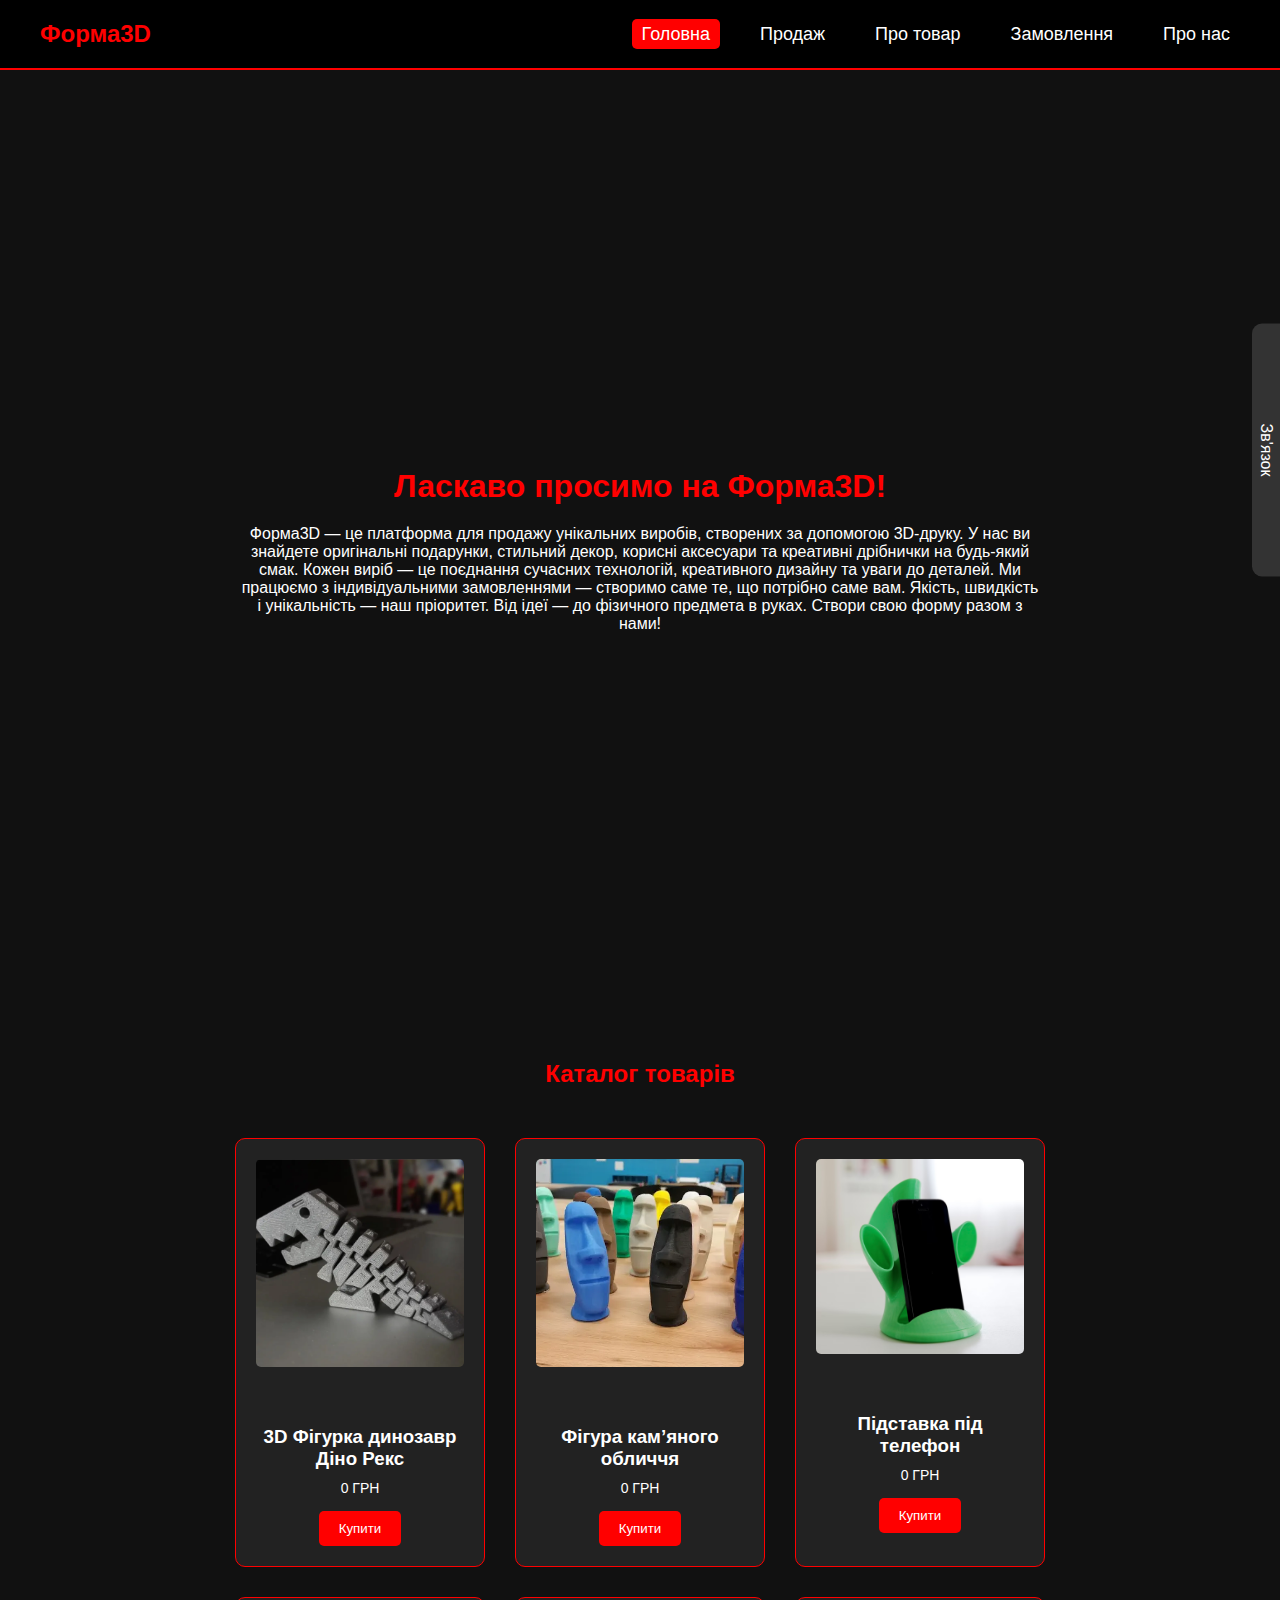
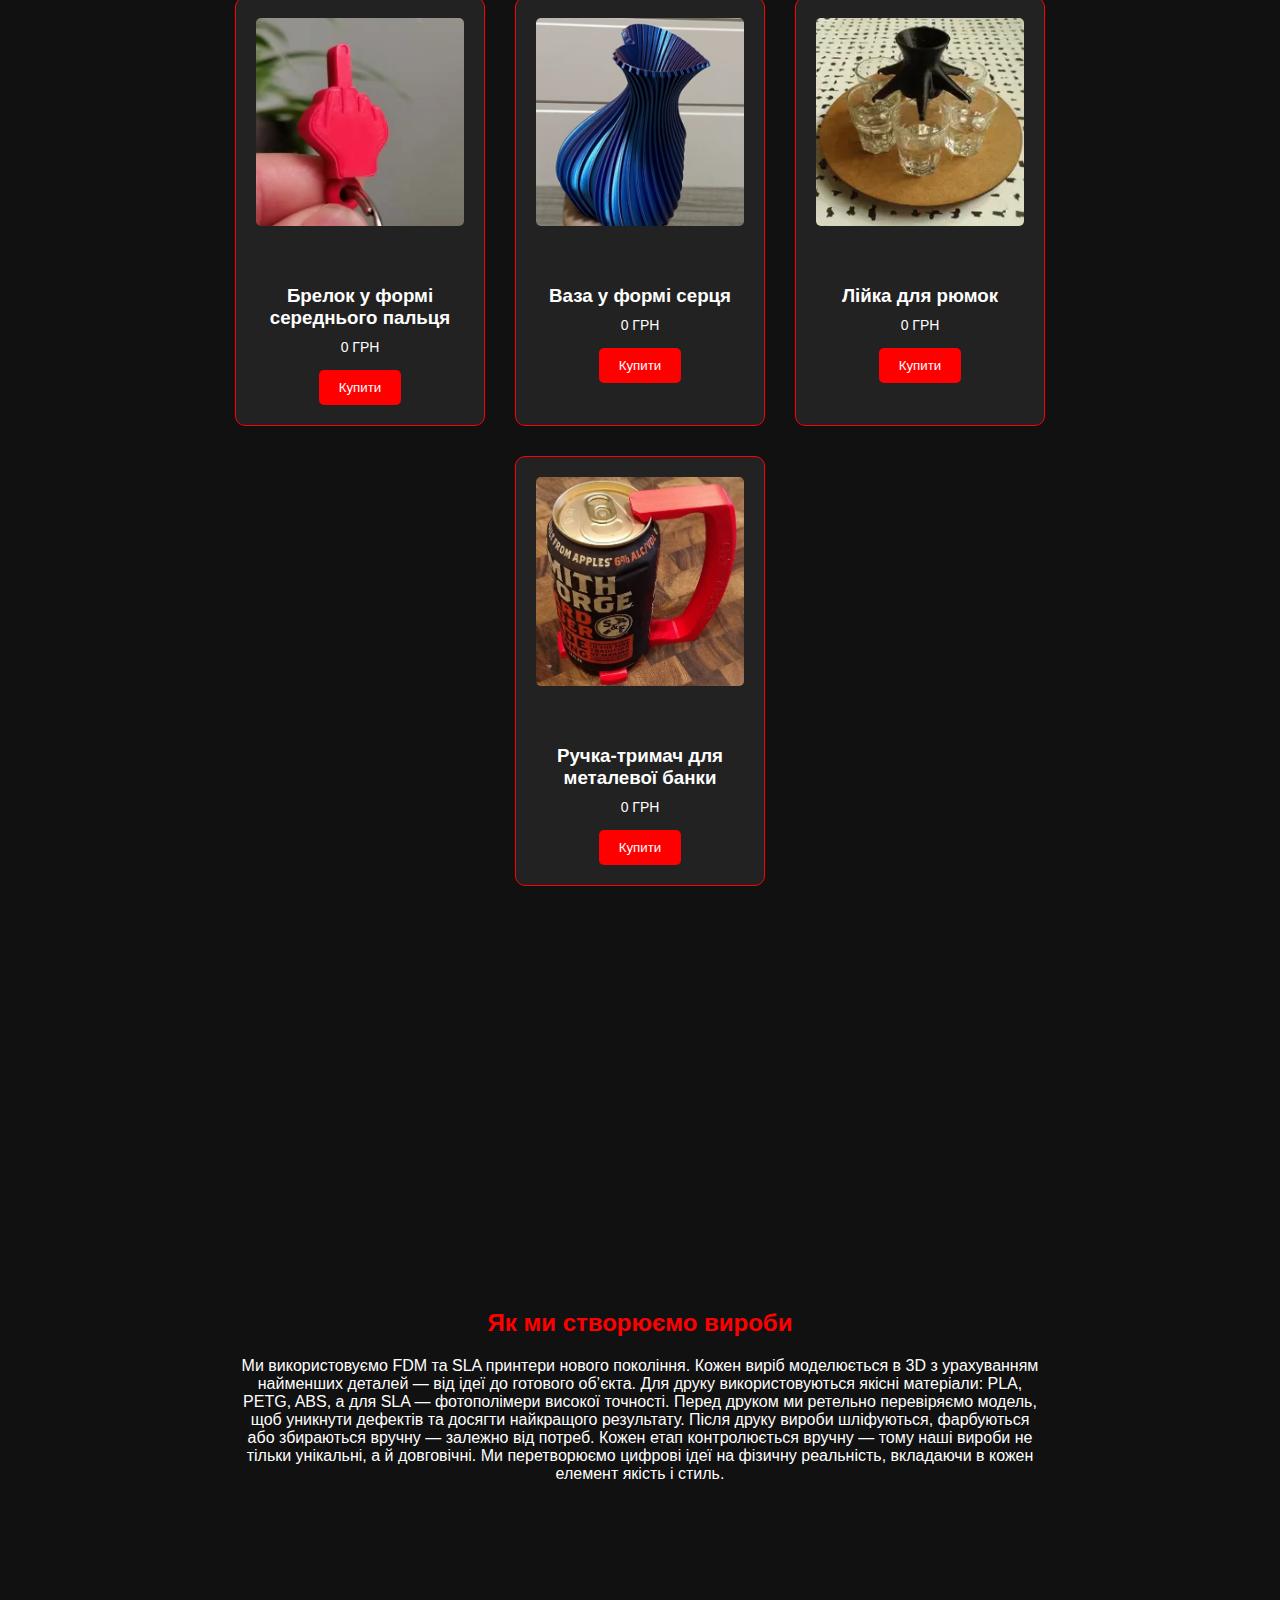
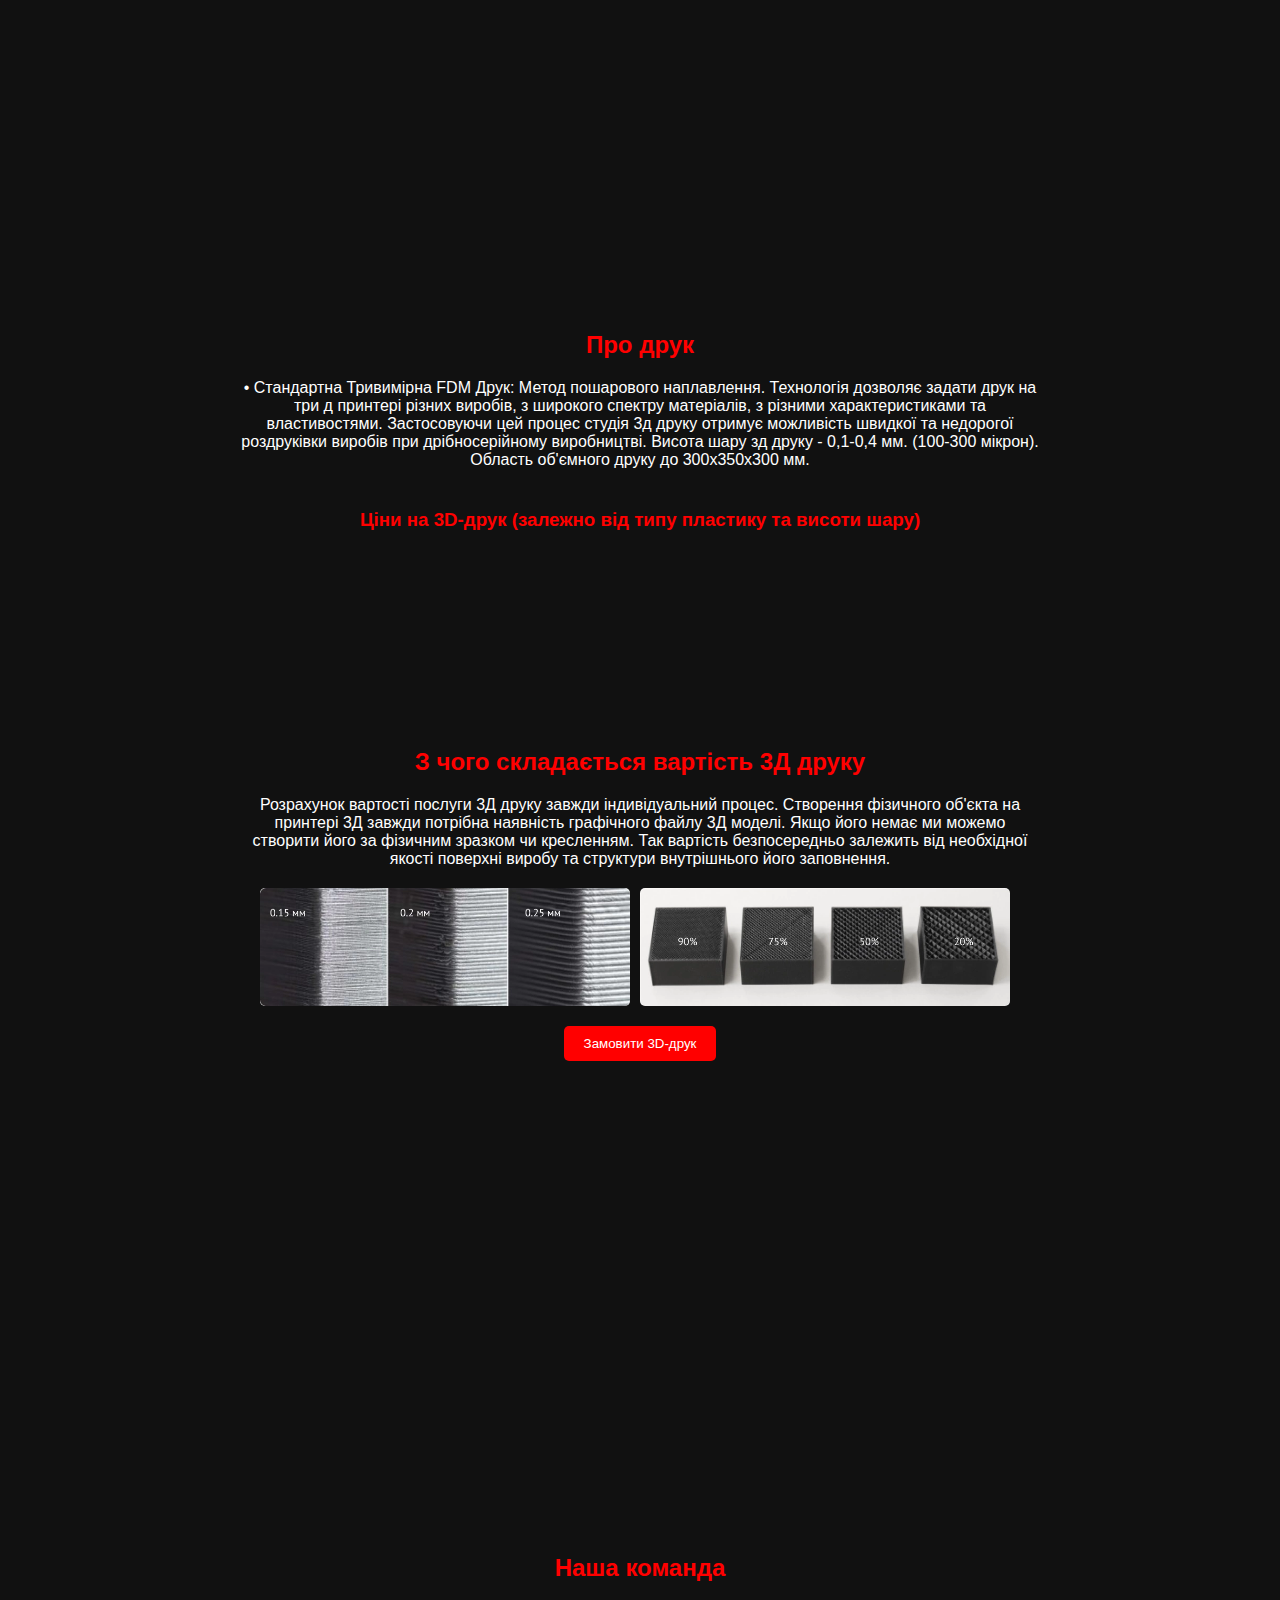
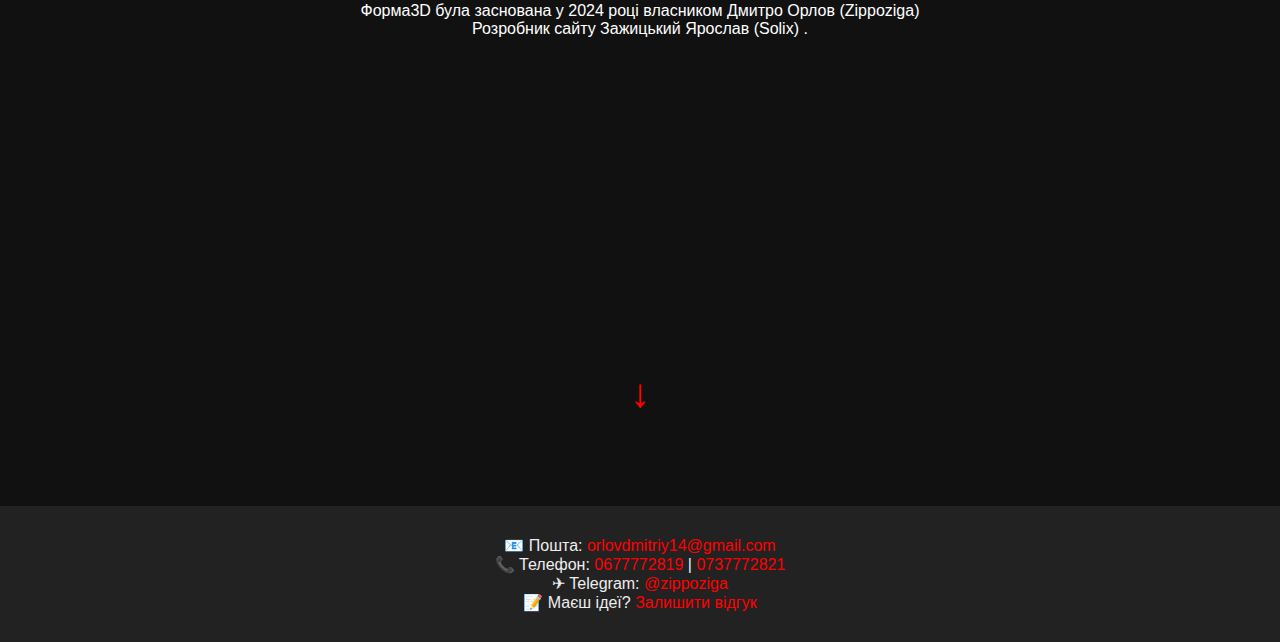
<file: index.html>
<!DOCTYPE html>
<html lang="uk">
<head>
  <meta charset="UTF-8" />
  <meta name="viewport" content="width=device-width, initial-scale=1.0"/>
  <title>Форма3D</title>
  <link rel="icon" href="image/logo.webp" type="image/png">
  <link rel="stylesheet" href="styles.css" />
</head>
<div class="contact-overlay" id="contactOverlay" onclick="closeContact()"></div>
<div class="horizontal-contact" id="horizontalContact" onclick="openContact()">
  Зв'язок
</div>
<div class="contact-bar" id="contactBar">
  <div class="contact-content">
    <div class="contact-header">
      <span>Зв'язок</span>
      <span class="close-btn" onclick="closeContact()">✖</span>
    </div>
    
    <label>Email:</label>
    <input type="email" id="email" value="orlovdmitriy14@gmail.com" readonly />
    
    <label>Повідомлення:</label>
    <textarea id="message" placeholder="Введіть ваше повідомлення..."></textarea>
    
    <button onclick="sendMail()">Відправити</button>      
  </div>
</div>
<body>
  <header>
    <div class="logo">Форма3D</div>
    <nav class="navbar" id="navbar">
      <ul>
        <li><a href="#home" class="nav-link active">Головна</a></li>
        <li><a href="#store" class="nav-link">Продаж</a></li>
        <li><a href="#about-product" class="nav-link">Про товар</a></li>
        <li><a href="#price-table" class="nav-link">Замовлення</a></li>
        <li><a href="#about-us" class="nav-link">Про нас</a></li>
      </ul>
    </nav>
  </header>  

  <main>
    <!-- Головна -->
    <section id="home" class="section">
      <div class="content-wrapper">
      <h1>Ласкаво просимо на Форма3D!</h1>
      <p>Форма3D — це платформа для продажу унікальних виробів, створених за допомогою 3D-друку.

        У нас ви знайдете оригінальні подарунки, стильний декор, корисні аксесуари та креативні дрібнички на будь-який смак.
        Кожен виріб — це поєднання сучасних технологій, креативного дизайну та уваги до деталей.
        Ми працюємо з індивідуальними замовленнями — створимо саме те, що потрібно саме вам.
        Якість, швидкість і унікальність — наш пріоритет.
        
        Від ідеї — до фізичного предмета в руках. Створи свою форму разом з нами!</p>
      </div>
    </section>

    <!-- Продаж -->
    <section id="store" class="section">
      <h2>Каталог товарів</h2>
      <div class="product-grid">
        <div class="product-card">
          <img src="image/trex.webp" alt="Товар 1" />
          <h3>3D Фігурка динозавр Діно Рекс</h3>
          <p>0 ГРН</p>
          <a href="product1.html"><button>Купити</button></a>
        </div>
        <div class="product-card">
          <img src="image/face.webp" alt="Товар 2" />
          <h3>Фігура кам’яного обличчя</h3>
          <p>0 ГРН</p>
          <a href="product2.html"><button>Купити</button></a>
        </div>
        <div class="product-card">
          <img src="image/stand.webp" />
          <h3>Підставка під телефон</h3>
          <p>0 ГРН</p>
          <a href="product3.html"><button>Купити</button></a>
        </div>
      </div>
      <div class="product-grid">
        <div class="product-card">
          <img src="image/finger.webp" alt="Товар 1" />
          <h3>Брелок у формі середнього пальця</h3>
          <p>0 ГРН</p>
          <a href="product4.html"><button>Купити</button></a>
        </div>
        <div class="product-card">
          <img src="image/vase.webp" alt="Товар 2" />
          <h3>Ваза у формі серця</h3>
          <p>0 ГРН</p>
          <a href="product5.html"><button>Купити</button></a>
        </div>
        <div class="product-card">
          <img src="image/funnel.webp" alt="Товар 3" />
          <h3>Лійка для рюмок</h3>
          <p>0 ГРН</p>
          <a href="product6.html"><button>Купити</button></a>
        </div>
      </div>
      <div class="product-grid">
        <div class="product-card">
          <img src="image/holder.jpg" alt="Товар 1" />
          <h3>Ручка-тримач для металевої банки</h3>
          <p>0 ГРН</p>
          <a href="product7.html"><button>Купити</button></a>
        </div>
    </section>

        <!-- Про товар -->
        <section id="about-product" class="section">
          <div class="content-wrapper">
          <h2>Як ми створюємо вироби</h2>
          <p>Ми використовуємо FDM та SLA принтери нового покоління.
            Кожен виріб моделюється в 3D з урахуванням найменших деталей — від ідеї до готового об’єкта.
            
            Для друку використовуються якісні матеріали: PLA, PETG, ABS, а для SLA — фотополімери високої точності.
            Перед друком ми ретельно перевіряємо модель, щоб уникнути дефектів та досягти найкращого результату.
            Після друку вироби шліфуються, фарбуються або збираються вручну — залежно від потреб.
            Кожен етап контролюється вручну — тому наші вироби не тільки унікальні, а й довговічні.
            
            Ми перетворюємо цифрові ідеї на фізичну реальність, вкладаючи в кожен елемент якість і стиль.</p>
          </div>
        </section>
    
    <!-- Про друк + таблиця -->
    <section id="price-table" class="section">
      <div class="content-wrapper">
        <h2>Про друк</h2>
        <p>
          • Стандартна Тривимірна FDM Друк:
          Метод пошарового наплавлення.
          Технологія дозволяє задати друк на три д принтері різних виробів, з широкого спектру матеріалів, з різними
          характеристиками та властивостями. Застосовуючи цей процес студія 3д друку отримує можливість швидкої та недорогої роздруківки виробів при дрібносерійному виробництві.
          Висота шару зд друку - 0,1-0,4 мм. (100-300 мікрон).
          Область об'ємного друку до 300х350х300 мм.
        </p>
    
        <h3>Ціни на 3D-друк (залежно від типу пластику та висоти шару)</h3>
        <table class="price-table">
      <table class="price-table">
        <thead>
          <tr>
            <th>Вид пластика / Висота шару</th>
            <th>300 мікрон</th>
            <th>200 мікрон</th>
            <th>100 мікрон</th>
          </tr>
        </thead>
        <tbody>
          <tr>
            <td>ABS</td>
            <td>3,5 грн/грамм</td>
            <td>5 грн/грамм</td>
            <td>8,5 грн/грамм</td>
          </tr>
          <tr>
            <td>PLA, ABS+</td>
            <td>4 грн/грамм</td>
            <td>5,5 грн/грамм</td>
            <td>10 грн/грамм</td>
          </tr>
          <tr>
            <td>Co-PET, PET, PC, ABS Pro, ABS+FLEX, FLEX</td>
            <td>4,5 грн/грамм</td>
            <td>6,5 грн/грамм</td>
            <td>11,5 грн/грамм</td>
          </tr>
        </tbody>
      </table>
      
      <div class="content-wrapper">
      <h2>З чого складається вартість 3Д друку</h2>
      <p>Розрахунок вартості послуги 3Д друку завжди індивідуальний процес. Створення фізичного об'єкта на принтері 3Д завжди потрібна наявність графічного файлу 3Д моделі. Якщо його немає ми можемо створити його за фізичним зразком чи кресленням. Так вартість безпосередньо залежить від необхідної якості поверхні виробу та структури внутрішнього його заповнення.</p>
      <div class="druk-card">
        <img src="image/druk1.webp" />
        <img src="image/druk2.webp" />
        </div>
        <a href="https://forms.gle/s4BZujnyhU4ePNVw7"><button>Замовити 3D-друк</button></a>
    </section>

    <!-- Про нас -->
    <section id="about-us" class="section">
      <h2>Наша команда</h2>
      <p>Форма3D була заснована у 2024 році власником Дмитро Орлов (Zippoziga)
        <p>Розробник сайту Зажицький Ярослав (Solix) 
        .</p>
        <h1 class="arrow">↓</h1>
    </section>
  </main>

  <footer>
    <div id="footer" class="footer-content">
      <p>📧 Пошта: <a href="mailto:orlovdmitriy14@gmail.com">orlovdmitriy14@gmail.com</a></p>
      <p>
        📞 Телефон:
        <a href="tel:0677772819">0677772819</a> |
        <a href="tel:0737772821">0737772821</a>
      </p>
      <p>✈ Telegram: <a href="https://web.telegram.org/k/#@zippoziga">@zippoziga</a></p>
      <p>📝 Маєш ідеї? <a href="https://forms.gle/ZAtcrnYGYUspi13p6">Залишити відгук</a></p>
    </div>
  </footer>
  

  <script src="script.js"></script>
</body>
</html>
</file>
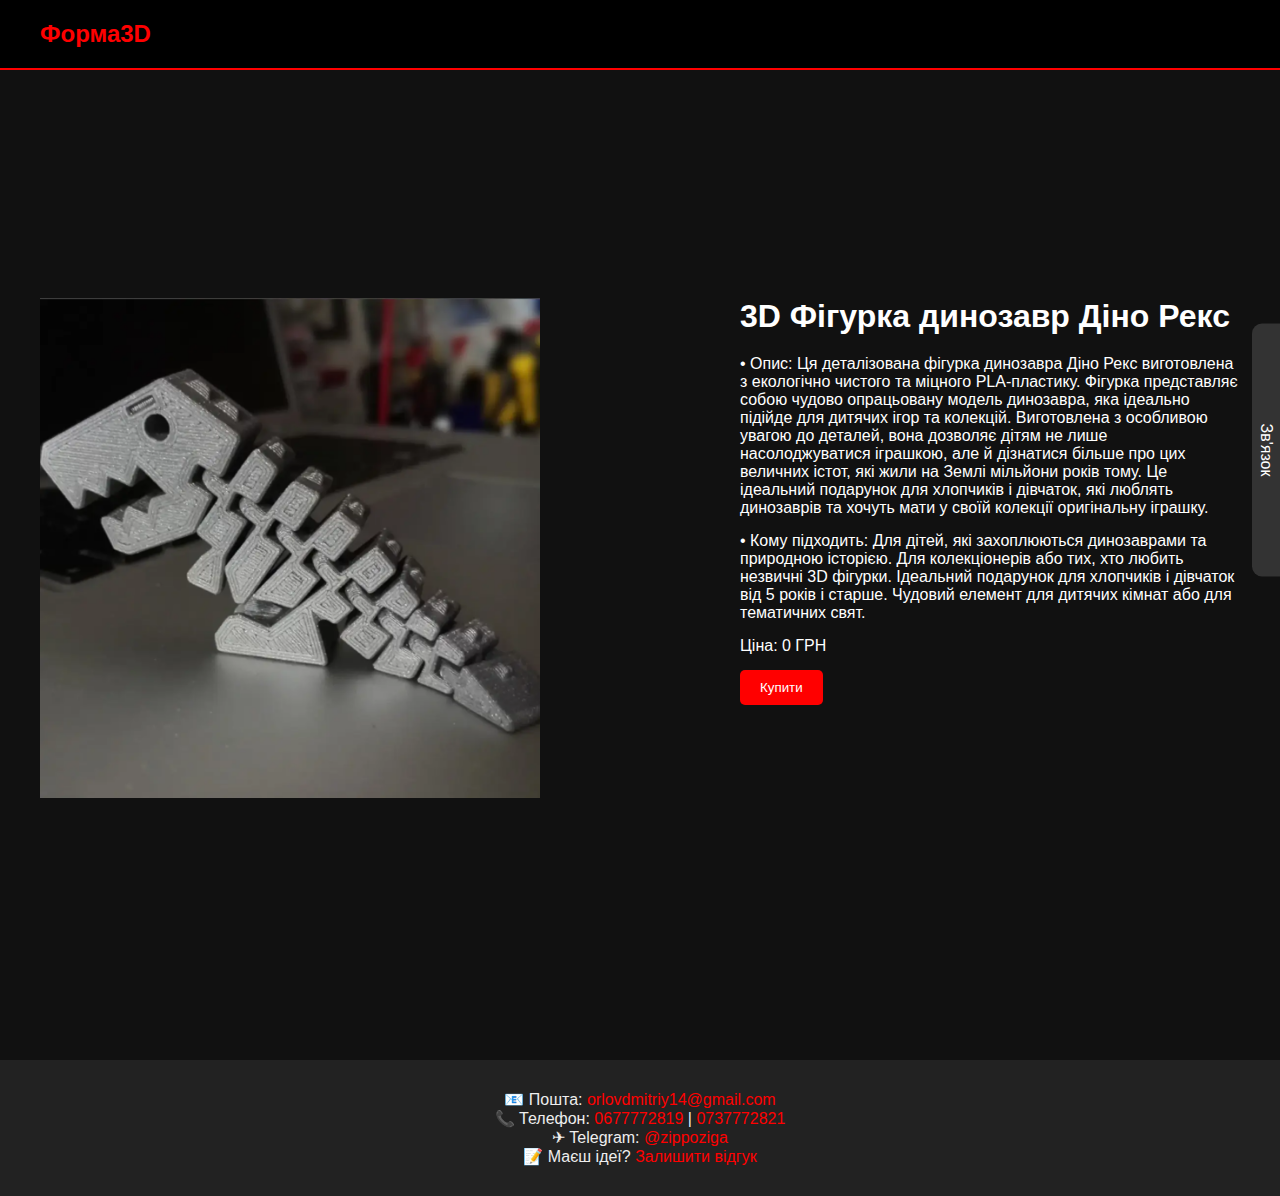
<file: product1.html>
<!DOCTYPE html>
<html lang="uk">
<head>
  <meta charset="UTF-8" />
  <meta name="viewport" content="width=device-width, initial-scale=1.0" />
  <title>3D Фігурка динозавр Діно Рекс - Форма3D</title>
  <link rel="icon" href="image/logo.webp" type="image/png">
  <link rel="stylesheet" href="stylesproduct.css" />
</head>
<div class="contact-overlay" id="contactOverlay" onclick="closeContact()"></div>
<div class="horizontal-contact" id="horizontalContact" onclick="openContact()">
  Зв'язок
</div>
<div class="contact-bar" id="contactBar">
  <div class="contact-content">
    <div class="contact-header">
      <span>Зв'язок</span>
      <span class="close-btn" onclick="closeContact()">✖</span>
    </div>
    
    <label>Email:</label>
    <input type="email" id="email" value="orlovdmitriy14@gmail.com" readonly />
    
    <label>Повідомлення:</label>
    <textarea id="message" placeholder="Введіть ваше повідомлення..."></textarea>
    
    <button onclick="sendMail()">Відправити</button>      
  </div>
</div>
<body>
  <header>
    <div class="logo">Форма3D</div>
  </header>
  
  <main>
    <section class="section">
      <div class="content-wrapper">
        <div class="product-info">
          <div class="product-image">
            <img src="image/trex.webp" alt="3D Фігурка динозавр Діно Рекс" />
          </div>
          <div class="product-details">
            <h1>3D Фігурка динозавр Діно Рекс</h1>
            <p>• Опис: Ця деталізована фігурка динозавра Діно Рекс виготовлена з екологічно чистого та міцного PLA-пластику. Фігурка представляє собою чудово опрацьовану модель динозавра, яка ідеально підійде для дитячих ігор та колекцій. Виготовлена з особливою увагою до деталей, вона дозволяє дітям не лише насолоджуватися іграшкою, але й дізнатися більше про цих величних істот, які жили на Землі мільйони років тому. Це ідеальний подарунок для хлопчиків і дівчаток, які люблять динозаврів та хочуть мати у своїй колекції оригінальну іграшку.</p>
              <p>• Кому підходить:
                Для дітей, які захоплюються динозаврами та природною історією.
                Для колекціонерів або тих, хто любить незвичні 3D фігурки.
                Ідеальний подарунок для хлопчиків і дівчаток від 5 років і старше.
                Чудовий елемент для дитячих кімнат або для тематичних свят.</p>
            <p>Ціна: 0 ГРН</p>
            <a href="buyproduct1.html"><button>Купити</button></a>
          </div>
        </div>
      </div>
    </section>
  </main>

  <footer>
    <div class="footer-content">
      <p>📧 Пошта: <a href="mailto:orlovdmitriy14@gmail.com">orlovdmitriy14@gmail.com</a></p>
      <p>
        📞 Телефон:
        <a href="tel:0677772819">0677772819</a> |
        <a href="tel:0737772821">0737772821</a>
      </p>
      <p>✈ Telegram: <a href="https://web.telegram.org/k/#@zippoziga">@zippoziga</a></p>
      <p>📝 Маєш ідеї? <a href="#">Залишити відгук</a></p>
    </div>
  </footer>

  <script src="script.js"></script>
</body>
</html>
</file>
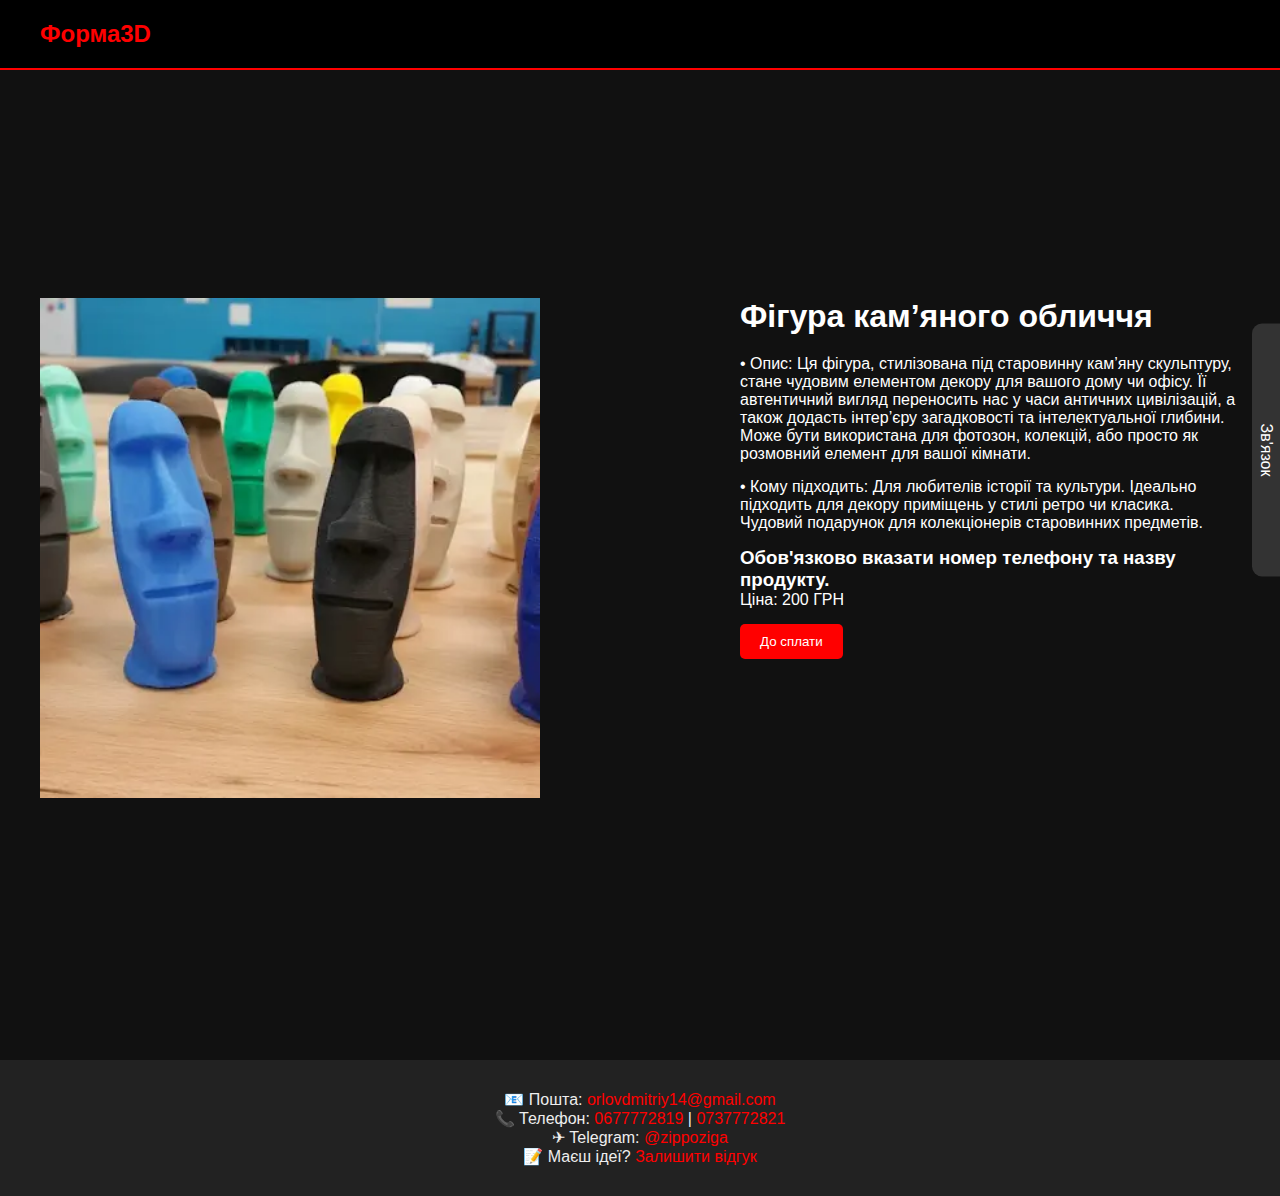
<file: product2.html>
<!DOCTYPE html>
<html lang="uk">
<head>
  <meta charset="UTF-8" />
  <meta name="viewport" content="width=device-width, initial-scale=1.0" />
  <title>Фігура кам’яного обличчя</title>
  <link rel="icon" href="logo.webp" type="image/png">
  <link rel="stylesheet" href="stylesproduct.css" />
</head>
<div class="contact-overlay" id="contactOverlay" onclick="closeContact()"></div>
<div class="horizontal-contact" id="horizontalContact" onclick="openContact()">
  Зв'язок
</div>
<div class="contact-bar" id="contactBar">
  <div class="contact-content">
    <div class="contact-header">
      <span>Зв'язок</span>
      <span class="close-btn" onclick="closeContact()">✖</span>
    </div>
    
    <label>Email:</label>
    <input type="email" id="email" value="orlovdmitriy14@gmail.com" readonly />
    
    <label>Повідомлення:</label>
    <textarea id="message" placeholder="Введіть ваше повідомлення..."></textarea>
    
    <button onclick="sendMail()">Відправити</button>      
  </div>
</div>
<body>
  <header>
    <div class="logo">Форма3D</div>
  </header>
  
  <main>
    <section class="section">
      <div class="content-wrapper">
        <div class="product-info">
          <div class="product-image">
            <img src="face.webp" alt="Фігура кам’яного обличчя" />
          </div>
          <div class="product-details">
            <h1>Фігура кам’яного обличчя</h1>
            <p>• Опис:
                Ця фігура, стилізована під старовинну кам’яну скульптуру, стане чудовим елементом декору для вашого дому чи офісу. Її автентичний вигляд переносить нас у часи античних цивілізацій, а також додасть інтер’єру загадковості та інтелектуальної глибини. Може бути використана для фотозон, колекцій, або просто як розмовний елемент для вашої кімнати.</p>
              <p>• Кому підходить:
                Для любителів історії та культури.
                Ідеально підходить для декору приміщень у стилі ретро чи класика.
                Чудовий подарунок для колекціонерів старовинних предметів.</p>
                <h3>Обов'язково вказати номер телефону та назву продукту.</h3>
            <p>Ціна: 200 ГРН</p>
            <a href="https://send.monobank.ua/jar/9Ssse8SqZK"><button>До сплати</button></a>
          </div>
        </div>
      </div>
    </section>
  </main>

  <footer>
    <div class="footer-content">
      <p>📧 Пошта: <a href="mailto:orlovdmitriy14@gmail.com">orlovdmitriy14@gmail.com</a></p>
      <p>
        📞 Телефон:
        <a href="tel:0677772819">0677772819</a> |
        <a href="tel:0737772821">0737772821</a>
      </p>
      <p>✈ Telegram: <a href="https://web.telegram.org/k/#@zippoziga">@zippoziga</a></p>
      <p>📝 Маєш ідеї? <a href="#">Залишити відгук</a></p>
    </div>
  </footer>

  <script src="script.js"></script>
</body>
</html>
</file>
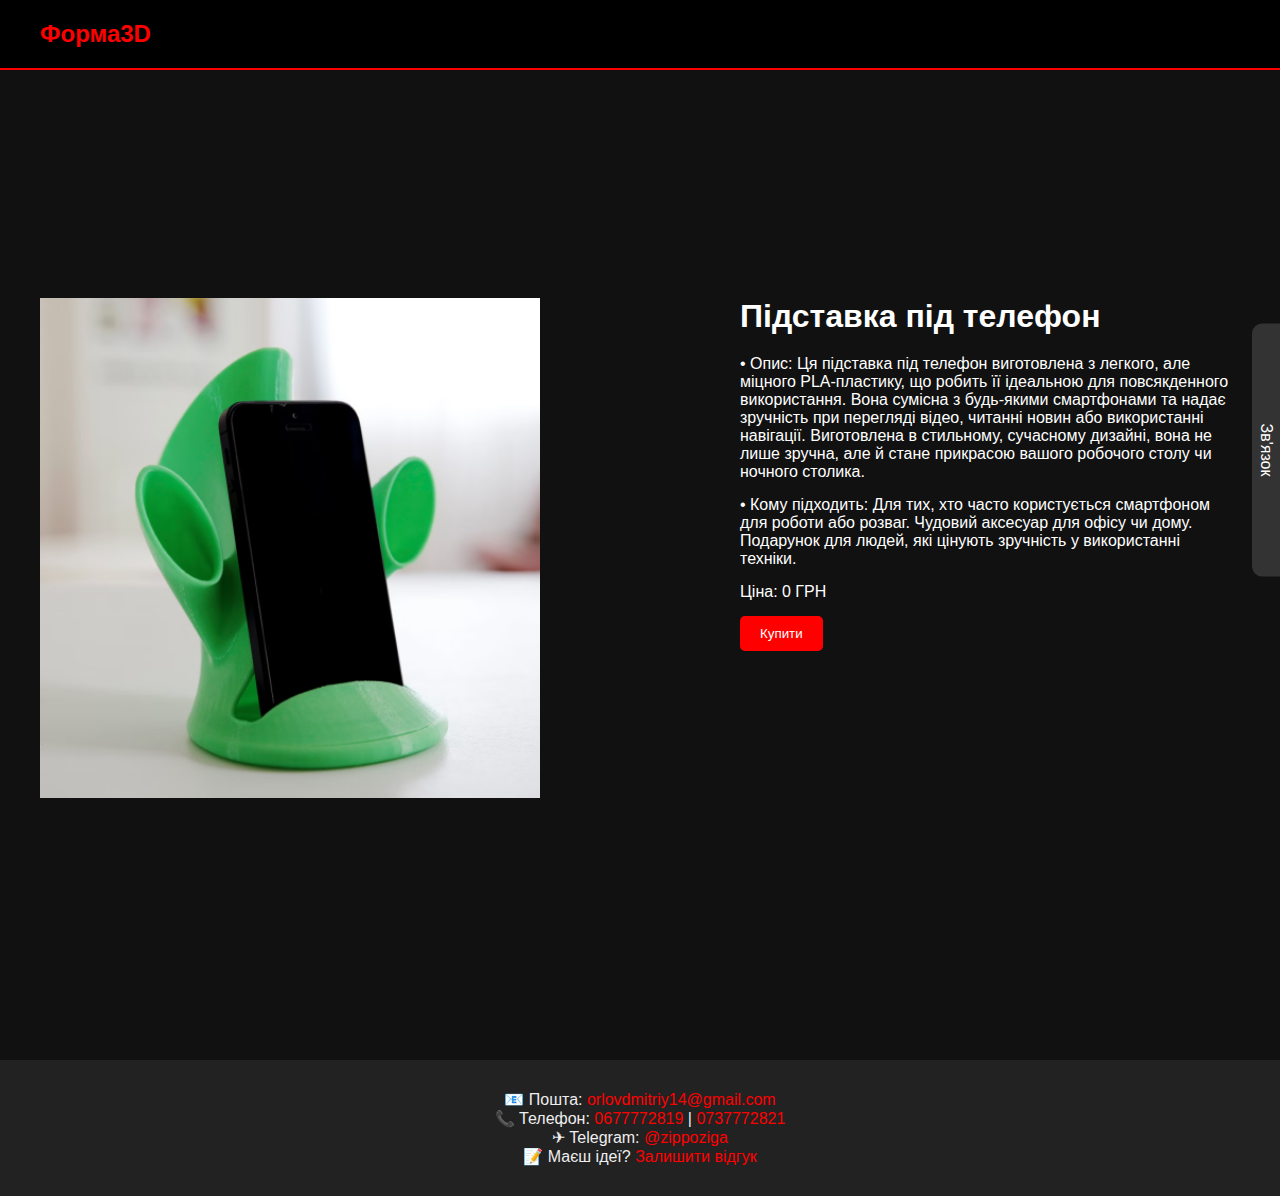
<file: product3.html>
<!DOCTYPE html>
<html lang="uk">
<head>
  <meta charset="UTF-8" />
  <meta name="viewport" content="width=device-width, initial-scale=1.0" />
  <title>Підставка під телефон</title>
  <link rel="icon" href="image/logo.webp" type="image/png">
  <link rel="stylesheet" href="stylesproduct.css" />
</head>
<div class="contact-overlay" id="contactOverlay" onclick="closeContact()"></div>
<div class="horizontal-contact" id="horizontalContact" onclick="openContact()">
  Зв'язок
</div>
<div class="contact-bar" id="contactBar">
  <div class="contact-content">
    <div class="contact-header">
      <span>Зв'язок</span>
      <span class="close-btn" onclick="closeContact()">✖</span>
    </div>
    
    <label>Email:</label>
    <input type="email" id="email" value="orlovdmitriy14@gmail.com" readonly />
    
    <label>Повідомлення:</label>
    <textarea id="message" placeholder="Введіть ваше повідомлення..."></textarea>
    
    <button onclick="sendMail()">Відправити</button>      
  </div>
</div>
<body>
  <header>
    <div class="logo">Форма3D</div>
  </header>
  
  <main>
    <section class="section">
      <div class="content-wrapper">
        <div class="product-info">
          <div class="product-image">
            <img src="image/stand.webp" alt="Підставка під телефон" />
          </div>
          <div class="product-details">
            <h1>Підставка під телефон</h1>
            <p>• Опис:
                Ця підставка під телефон виготовлена з легкого, але міцного PLA-пластику, що робить її ідеальною для повсякденного використання. Вона сумісна з будь-якими смартфонами та надає зручність при перегляді відео, читанні новин або використанні навігації. Виготовлена в стильному, сучасному дизайні, вона не лише зручна, але й стане прикрасою вашого робочого столу чи ночного столика.</p>
              <p>• Кому підходить:

                Для тих, хто часто користується смартфоном для роботи або розваг.
            
                Чудовий аксесуар для офісу чи дому.
            
                Подарунок для людей, які цінують зручність у використанні техніки.</p>
            <p>Ціна: 0 ГРН</p>
            <a href="buyproduct3.html"><button>Купити</button></a>
          </div>
        </div>
      </div>
    </section>
  </main>

  <footer>
    <div class="footer-content">
      <p>📧 Пошта: <a href="mailto:orlovdmitriy14@gmail.com">orlovdmitriy14@gmail.com</a></p>
      <p>
        📞 Телефон:
        <a href="tel:0677772819">0677772819</a> |
        <a href="tel:0737772821">0737772821</a>
      </p>
      <p>✈ Telegram: <a href="https://web.telegram.org/k/#@zippoziga">@zippoziga</a></p>
      <p>📝 Маєш ідеї? <a href="#">Залишити відгук</a></p>
    </div>
  </footer>

  <script src="script.js"></script>
</body>
</html>
</file>
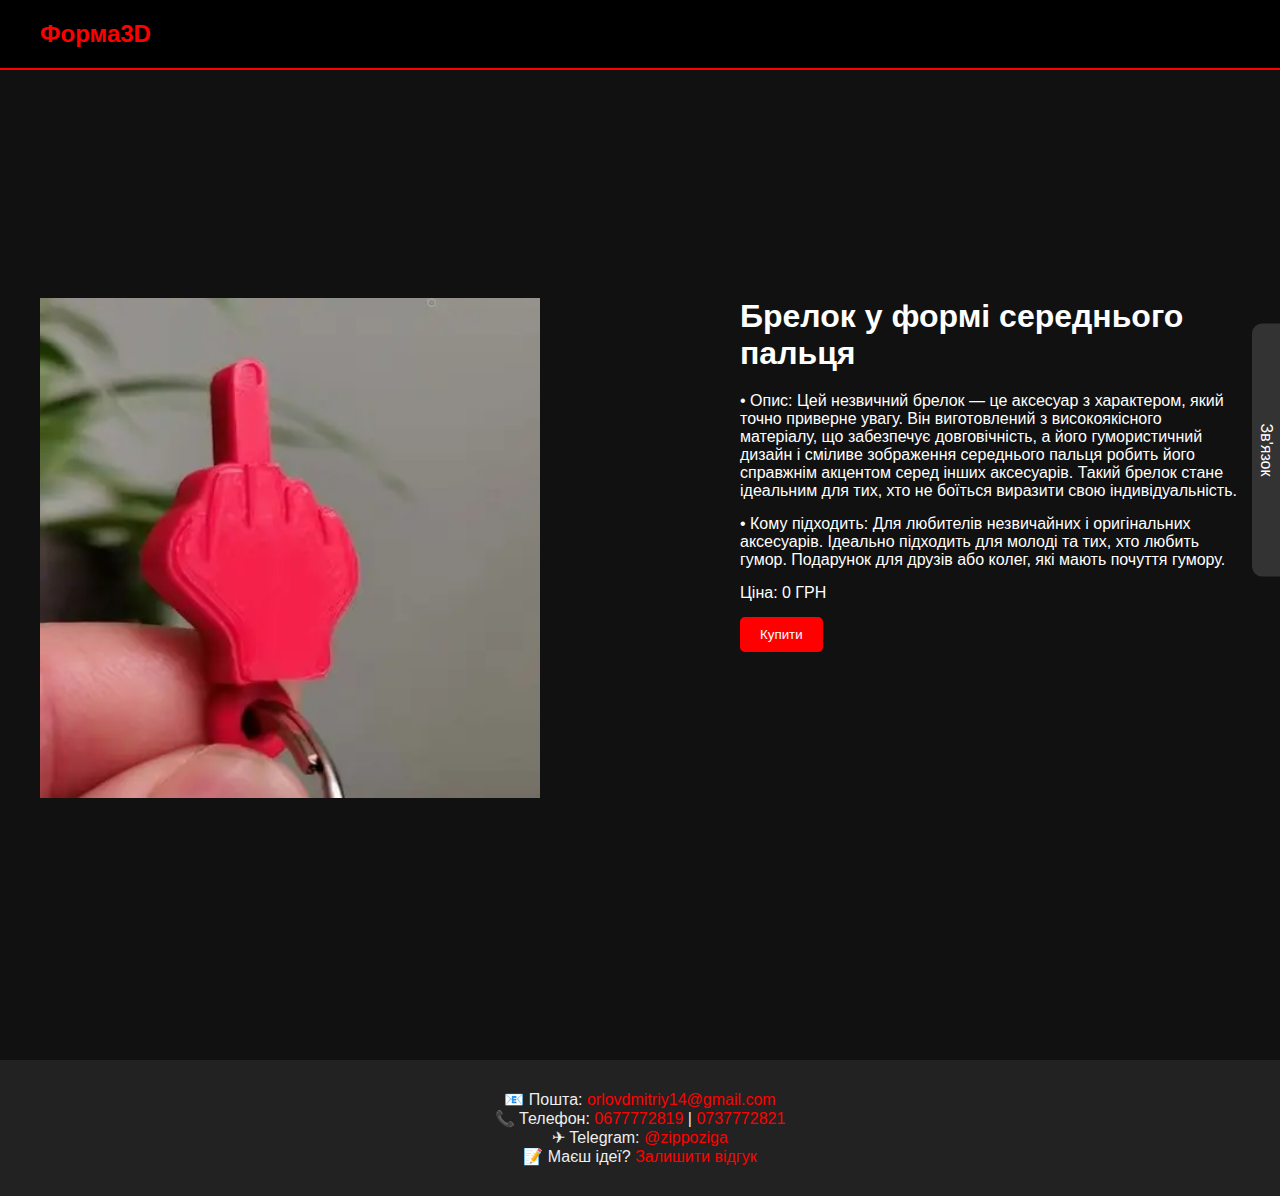
<file: product4.html>
<!DOCTYPE html>
<html lang="uk">
<head>
  <meta charset="UTF-8" />
  <meta name="viewport" content="width=device-width, initial-scale=1.0" />
  <title>Брелок у формі середнього пальця</title>
  <link rel="icon" href="image/logo.webp" type="image/png">
  <link rel="stylesheet" href="stylesproduct.css" />
</head>
<div class="contact-overlay" id="contactOverlay" onclick="closeContact()"></div>
<div class="horizontal-contact" id="horizontalContact" onclick="openContact()">
  Зв'язок
</div>
<div class="contact-bar" id="contactBar">
  <div class="contact-content">
    <div class="contact-header">
      <span>Зв'язок</span>
      <span class="close-btn" onclick="closeContact()">✖</span>
    </div>
    
    <label>Email:</label>
    <input type="email" id="email" value="orlovdmitriy14@gmail.com" readonly />
    
    <label>Повідомлення:</label>
    <textarea id="message" placeholder="Введіть ваше повідомлення..."></textarea>
    
    <button onclick="sendMail()">Відправити</button>      
  </div>
</div>
<body>
  <header>
    <div class="logo">Форма3D</div>
  </header>
  
  <main>
    <section class="section">
      <div class="content-wrapper">
        <div class="product-info">
          <div class="product-image">
            <img src="image/finger.webp" alt="Брелок у формі середнього пальця" />
          </div>
          <div class="product-details">
            <h1>Брелок у формі середнього пальця</h1>
            <p>• Опис:
                Цей незвичний брелок — це аксесуар з характером, який точно приверне увагу. Він виготовлений з високоякісного матеріалу, що забезпечує довговічність, а його гумористичний дизайн і сміливе зображення середнього пальця робить його справжнім акцентом серед інших аксесуарів. Такий брелок стане ідеальним для тих, хто не боїться виразити свою індивідуальність.</p>
              <p>• Кому підходить:

                Для любителів незвичайних і оригінальних аксесуарів.
            
                Ідеально підходить для молоді та тих, хто любить гумор.
            
                Подарунок для друзів або колег, які мають почуття гумору.</p>
            <p>Ціна: 0 ГРН</p>
            <a href="buyproduct4.html"><button>Купити</button></a>
          </div>
        </div>
      </div>
    </section>
  </main>

  <footer>
    <div class="footer-content">
      <p>📧 Пошта: <a href="mailto:orlovdmitriy14@gmail.com">orlovdmitriy14@gmail.com</a></p>
      <p>
        📞 Телефон:
        <a href="tel:0677772819">0677772819</a> |
        <a href="tel:0737772821">0737772821</a>
      </p>
      <p>✈ Telegram: <a href="https://web.telegram.org/k/#@zippoziga">@zippoziga</a></p>
      <p>📝 Маєш ідеї? <a href="#">Залишити відгук</a></p>
    </div>
  </footer>

  <script src="script.js"></script>
</body>
</html>
</file>
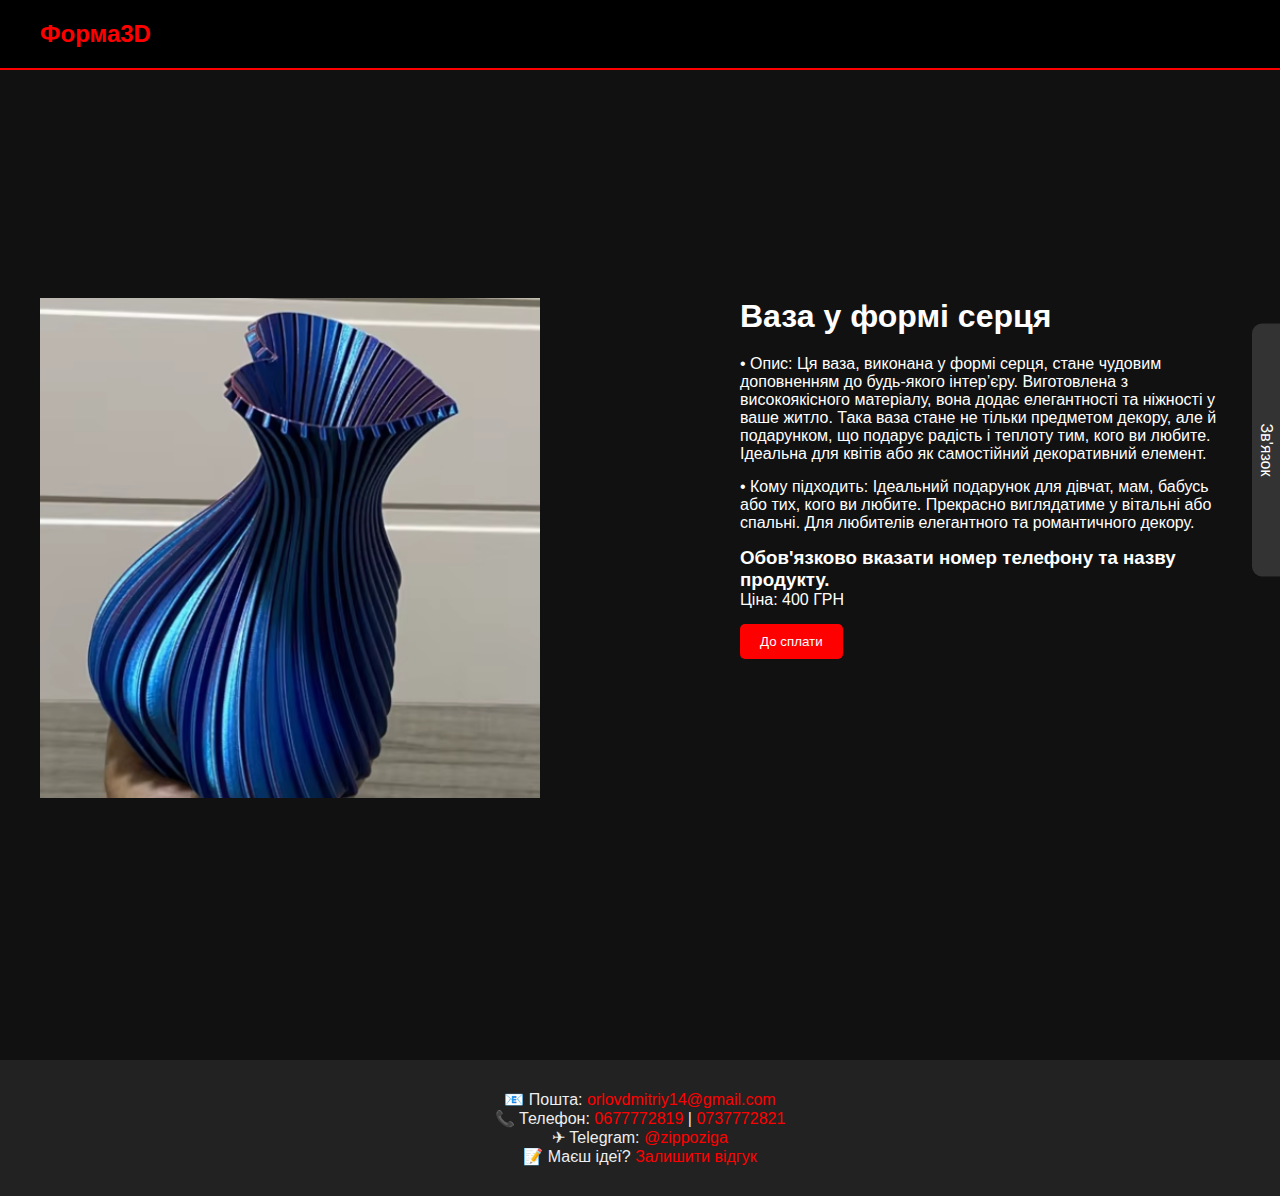
<file: product5.html>
<!DOCTYPE html>
<html lang="uk">
<head>
  <meta charset="UTF-8" />
  <meta name="viewport" content="width=device-width, initial-scale=1.0" />
  <title>Ваза у формі серця</title>
  <link rel="icon" href="logo.webp" type="image/png">
  <link rel="stylesheet" href="stylesproduct.css" />
</head>
<div class="contact-overlay" id="contactOverlay" onclick="closeContact()"></div>
<div class="horizontal-contact" id="horizontalContact" onclick="openContact()">
  Зв'язок
</div>
<div class="contact-bar" id="contactBar">
  <div class="contact-content">
    <div class="contact-header">
      <span>Зв'язок</span>
      <span class="close-btn" onclick="closeContact()">✖</span>
    </div>
    
    <label>Email:</label>
    <input type="email" id="email" value="orlovdmitriy14@gmail.com" readonly />
    
    <label>Повідомлення:</label>
    <textarea id="message" placeholder="Введіть ваше повідомлення..."></textarea>
    
    <button onclick="sendMail()">Відправити</button>      
  </div>
</div>
<body>
  <header>
    <div class="logo">Форма3D</div>
  </header>
  
  <main>
    <section class="section">
      <div class="content-wrapper">
        <div class="product-info">
          <div class="product-image">
            <img src="vase.webp" alt="Ваза у формі серця" />
          </div>
          <div class="product-details">
            <h1>Ваза у формі серця</h1>
            <p>• Опис:
                Ця ваза, виконана у формі серця, стане чудовим доповненням до будь-якого інтер’єру. Виготовлена з високоякісного матеріалу, вона додає елегантності та ніжності у ваше житло. Така ваза стане не тільки предметом декору, але й подарунком, що подарує радість і теплоту тим, кого ви любите. Ідеальна для квітів або як самостійний декоративний елемент.</p>
              <p>• Кому підходить:

                Ідеальний подарунок для дівчат, мам, бабусь або тих, кого ви любите.
            
                Прекрасно виглядатиме у вітальні або спальні.
            
                Для любителів елегантного та романтичного декору.</p>
                <h3>Обов'язково вказати номер телефону та назву продукту.</h3>
            <p>Ціна: 400 ГРН</p>
            <a href="https://send.monobank.ua/jar/9Ssse8SqZK"><button>До сплати</button></a>
          </div>
        </div>
      </div>
    </section>
  </main>

  <footer>
    <div class="footer-content">
      <p>📧 Пошта: <a href="mailto:orlovdmitriy14@gmail.com">orlovdmitriy14@gmail.com</a></p>
      <p>
        📞 Телефон:
        <a href="tel:0677772819">0677772819</a> |
        <a href="tel:0737772821">0737772821</a>
      </p>
      <p>✈ Telegram: <a href="https://web.telegram.org/k/#@zippoziga">@zippoziga</a></p>
      <p>📝 Маєш ідеї? <a href="#">Залишити відгук</a></p>
    </div>
  </footer>

  <script src="script.js"></script>
</body>
</html>
</file>
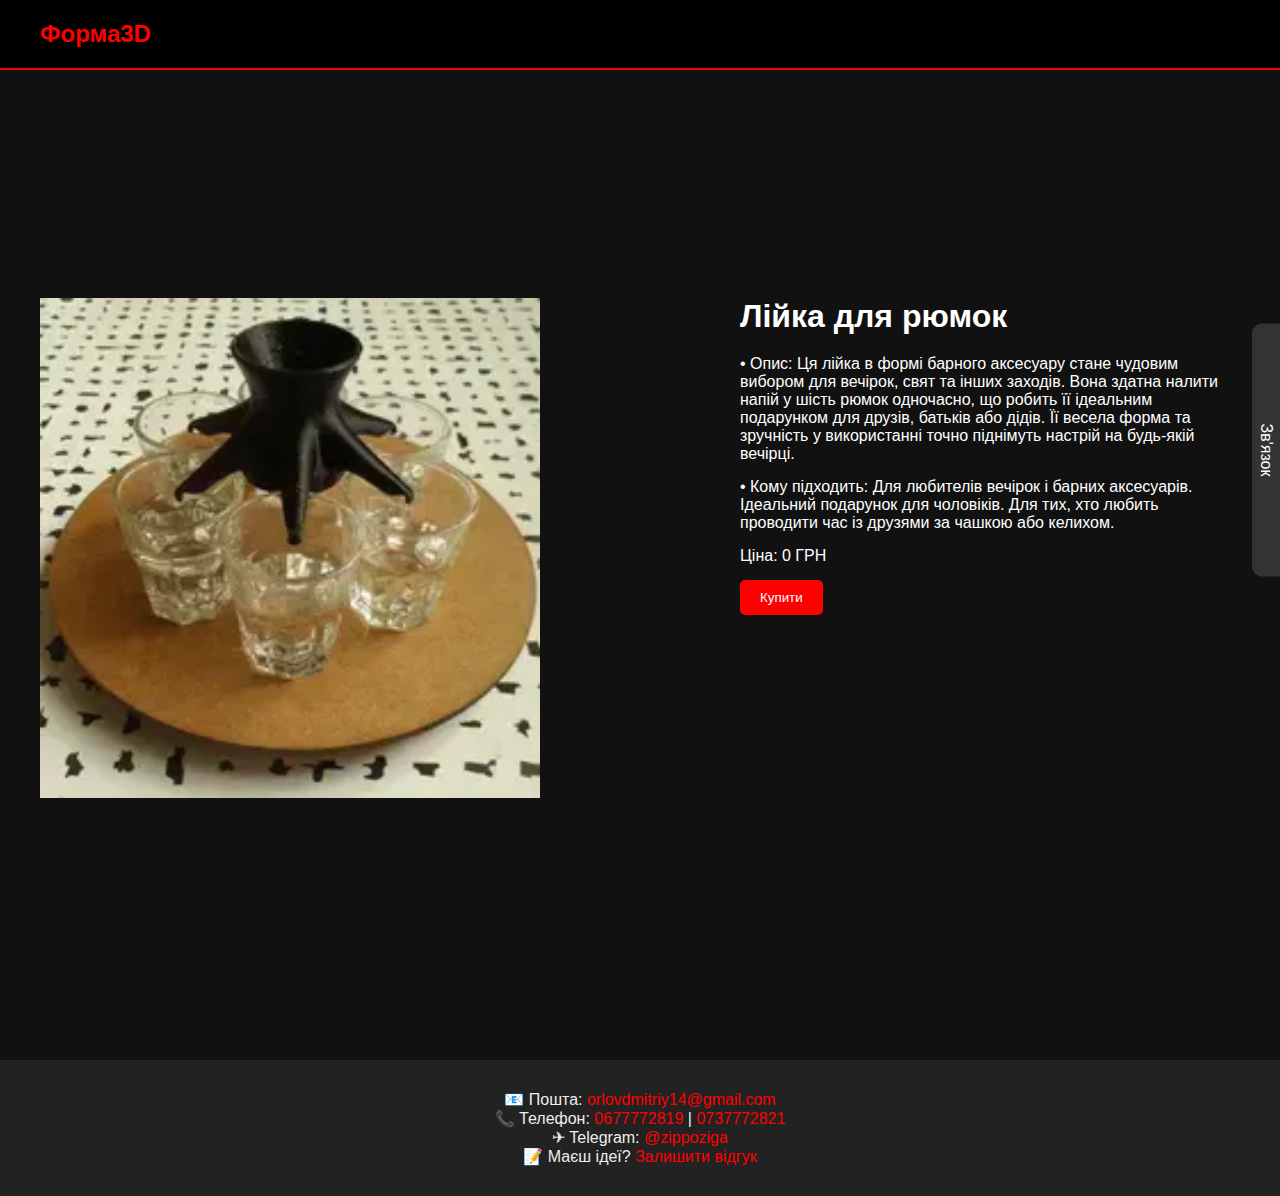
<file: product6.html>
<!DOCTYPE html>
<html lang="uk">
<head>
  <meta charset="UTF-8" />
  <meta name="viewport" content="width=device-width, initial-scale=1.0" />
  <title>Лійка для рюмок</title>
  <link rel="icon" href="image/logo.webp" type="image/png">
  <link rel="stylesheet" href="stylesproduct.css" />
</head>
<div class="contact-overlay" id="contactOverlay" onclick="closeContact()"></div>
<div class="horizontal-contact" id="horizontalContact" onclick="openContact()">
  Зв'язок
</div>
<div class="contact-bar" id="contactBar">
  <div class="contact-content">
    <div class="contact-header">
      <span>Зв'язок</span>
      <span class="close-btn" onclick="closeContact()">✖</span>
    </div>
    
    <label>Email:</label>
    <input type="email" id="email" value="orlovdmitriy14@gmail.com" readonly />
    
    <label>Повідомлення:</label>
    <textarea id="message" placeholder="Введіть ваше повідомлення..."></textarea>
    
    <button onclick="sendMail()">Відправити</button>      
  </div>
</div>
<body>
  <header>
    <div class="logo">Форма3D</div>
  </header>
  
  <main>
    <section class="section">
      <div class="content-wrapper">
        <div class="product-info">
          <div class="product-image">
            <img src="image/funnel.webp" alt="Лійка для рюмок" />
          </div>
          <div class="product-details">
            <h1>Лійка для рюмок</h1>
            <p>• Опис:
                Ця лійка в формі барного аксесуару стане чудовим вибором для вечірок, свят та інших заходів. Вона здатна налити напій у шість рюмок одночасно, що робить її ідеальним подарунком для друзів, батьків або дідів. Її весела форма та зручність у використанні точно піднімуть настрій на будь-якій вечірці.</p>
              <p>• Кому підходить:

                Для любителів вечірок і барних аксесуарів.
            
                Ідеальний подарунок для чоловіків.
            
                Для тих, хто любить проводити час із друзями за чашкою або келихом.</p>
            <p>Ціна: 0 ГРН</p>
            <a href="buyproduct6.html"><button>Купити</button></a>
          </div>
        </div>
      </div>
    </section>
  </main>

  <footer>
    <div class="footer-content">
      <p>📧 Пошта: <a href="mailto:orlovdmitriy14@gmail.com">orlovdmitriy14@gmail.com</a></p>
      <p>
        📞 Телефон:
        <a href="tel:0677772819">0677772819</a> |
        <a href="tel:0737772821">0737772821</a>
      </p>
      <p>✈ Telegram: <a href="https://web.telegram.org/k/#@zippoziga">@zippoziga</a></p>
      <p>📝 Маєш ідеї? <a href="#">Залишити відгук</a></p>
    </div>
  </footer>

  <script src="script.js"></script>
</body>
</html>
</file>
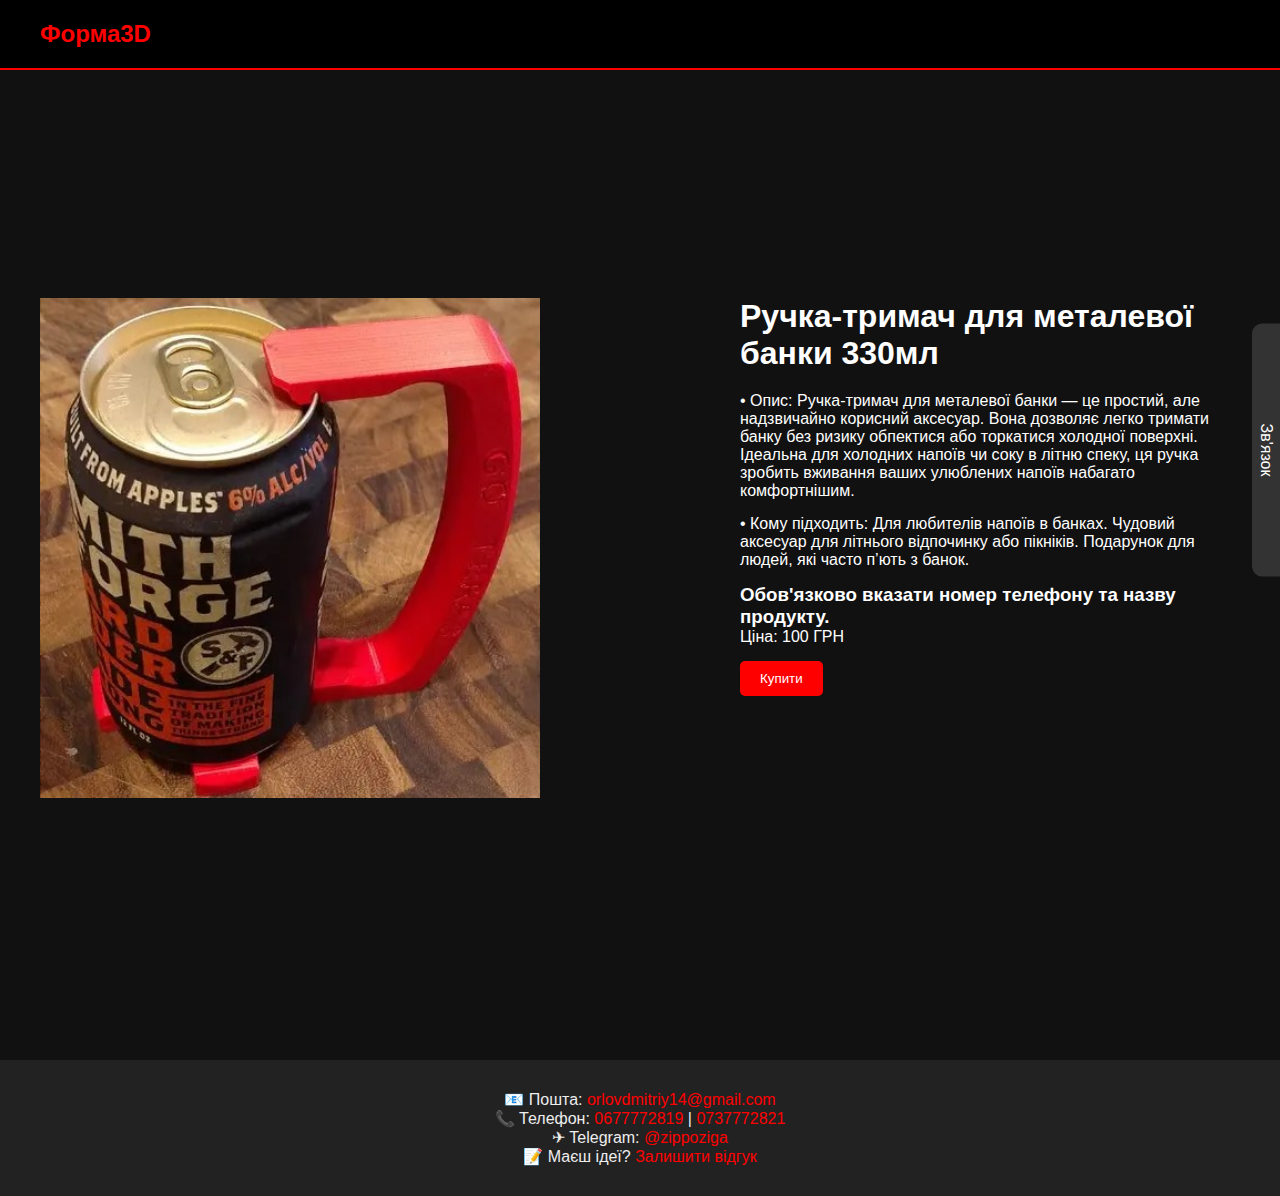
<file: product7.html>
<!DOCTYPE html>
<html lang="uk">
<head>
  <meta charset="UTF-8" />
  <meta name="viewport" content="width=device-width, initial-scale=1.0" />
  <title>Ручка-тримач для металевої банки</title>
  <link rel="icon" href="logo.webp" type="image/png">
  <link rel="stylesheet" href="stylesproduct.css" />
</head>
<div class="contact-overlay" id="contactOverlay" onclick="closeContact()"></div>
<div class="horizontal-contact" id="horizontalContact" onclick="openContact()">
  Зв'язок
</div>
<div class="contact-bar" id="contactBar">
  <div class="contact-content">
    <div class="contact-header">
      <span>Зв'язок</span>
      <span class="close-btn" onclick="closeContact()">✖</span>
    </div>
    
    <label>Email:</label>
    <input type="email" id="email" value="orlovdmitriy14@gmail.com" readonly />
    
    <label>Повідомлення:</label>
    <textarea id="message" placeholder="Введіть ваше повідомлення..."></textarea>
    
    <button onclick="sendMail()">Відправити</button>      
  </div>
</div>
<body>
  <header>
    <div class="logo">Форма3D</div>
  </header>
  
  <main>
    <section class="section">
      <div class="content-wrapper">
        <div class="product-info">
          <div class="product-image">
            <img src="holder.jpg" alt="Ручка-тримач для металевої банки" />
          </div>
          <div class="product-details">
            <h1>Ручка-тримач для металевої банки 330мл</h1>
            <p>• Опис:
                Ручка-тримач для металевої банки — це простий, але надзвичайно корисний аксесуар. Вона дозволяє легко тримати банку без ризику обпектися або торкатися холодної поверхні. Ідеальна для холодних напоїв чи соку в літню спеку, ця ручка зробить вживання ваших улюблених напоїв набагато комфортнішим.</p>
              <p>• Кому підходить:

                Для любителів напоїв в банках.
            
                Чудовий аксесуар для літнього відпочинку або пікніків.
            
                Подарунок для людей, які часто п’ють з банок.</p>
                <h3>Обов'язково вказати номер телефону та назву продукту.</h3>
            <p>Ціна: 100 ГРН</p>
            <a href="https://send.monobank.ua/jar/9Ssse8SqZK"><button>Купити</button></a>
          </div>
        </div>
      </div>
    </section>
  </main>

  <footer>
    <div class="footer-content">
      <p>📧 Пошта: <a href="mailto:orlovdmitriy14@gmail.com">orlovdmitriy14@gmail.com</a></p>
      <p>
        📞 Телефон:
        <a href="tel:0677772819">0677772819</a> |
        <a href="tel:0737772821">0737772821</a>
      </p>
      <p>✈ Telegram: <a href="https://web.telegram.org/k/#@zippoziga">@zippoziga</a></p>
      <p>📝 Маєш ідеї? <a href="#">Залишити відгук</a></p>
    </div>
  </footer>

  <script src="script.js"></script>
</body>
</html>
</file>
<file: styles.css>
* {
    margin: 0;
    padding: 0;
    box-sizing: border-box;
  }
  body {
    font-family: -apple-system, BlinkMacSystemFont, 'Segoe UI', Roboto, Helvetica, Arial, sans-serif;
    background-color: #111;
    color: #fff;
    min-height: 100vh;
  }
  header {
    display: flex;
    justify-content: space-between;
    align-items: center;
    background-color: #000;
    padding: 20px 40px;
    border-bottom: 2px solid red;
    position: fixed;
    top: 0;
    width: 100%;
    z-index: 1000;
  }
  .logo {
    font-size: 24px;
    font-weight: bold;
    color: red;
  }
  .navbar ul {
    list-style: none;
    display: flex;
    gap: 30px;
  }
  .navbar a {
    text-decoration: none;
    color: white;
    font-size: 18px;
    padding: 5px 10px;
    transition: color 0.3s, background-color 0.3s;
    border-radius: 5px;
  }
  .navbar a:hover {
    color: rgb(255, 255, 255);
  }
  .navbar a.active {
    background-color: red;
    color: #ffffff;
  }
  main {
    padding-top: 100px;
  }
  .section {
    min-height: 100vh;
    display: flex;
    flex-direction: column;
    justify-content: center;
    align-items: center;
    padding: 60px 20px;
    text-align: center;
  }
  
  h1, h2 {
    color: red;
    margin-bottom: 20px;
  }
  h3 {
    margin-top: 40px;
    margin-bottom: 10px;
    color: red;
  }

   /* LINE ZVYAZOK */
   .horizontal-contact {
    position: fixed;
    top: 50%;
    right: 0;
    transform: translateY(-50%);
    background: #333;
    color: white;
    padding: 100px 5px;
    writing-mode: vertical-rl;
    text-align: center;
    border-radius: 10px 0 0 10px;
    cursor: pointer;
    z-index: 1000;
  }
  
  .contact-bar {
    position: fixed;
    top: 50%;
    right: 0;
    transform: translateY(-50%);
    width: 0;
    height: auto;
    background: #222;
    color: white;
    overflow: hidden;
    border-radius: 10px 0 0 10px;
    transition: width 0.4s;
    z-index: 1001;
  }
  
  .contact-bar.active {
    width: 300px;
    padding: 20px;
  }
  
  .contact-content {
    opacity: 0;
    transition: opacity 0.3s;
  }
  
  .contact-bar.active .contact-content {
    opacity: 1;
  }
  
  .contact-header {
    display: flex;
    justify-content: space-between;
    font-size: 20px;
    margin-bottom: 10px;
  }
  
  .close-btn {
    cursor: pointer;
    font-size: 20px;
  }
  
  .contact-content label {
    display: block;
    margin: 10px 0 5px;
  }
  
  .contact-content input,
  .contact-content textarea {
    width: 100%;
    padding: 8px;
    border: none;
    border-radius: 4px;
    margin-bottom: 10px;
  }
  
  .contact-content button {
    width: 100%;
    padding: 10px;
    background: #444;
    color: white;
    border: none;
    border-radius: 4px;
    cursor: pointer;
  }
  @media (max-width: 768px) {
    .horizontal-contact {
      padding: 18px 8px;
      font-size: 14px;
      right: 0px;
    }
  }
  .contact-overlay {
    position: fixed;
    top: 0;
    left: 0;
    width: 100%;
    height: 100%;
    background: rgba(0,0,0,0.5);
    z-index: 1000;
    display: none;
  }
  
  .contact-overlay.active {
    display: block;
  }
  
  /* PRODUCT (TOVAR) */
  .product-grid {
    display: flex;
    flex-wrap: wrap;
    justify-content: center;
    gap: 30px;
    margin-top: 30px;
  }
  .product-card {
    background-color: #222;
    border: 1px solid red;
    border-radius: 10px;
    padding: 20px;
    width: 250px;
    text-align: center;
    transition: transform 0.3s ease;
  }
  .product-card:hover {
    transform: scale(1.05);
  }
  .product-card img {
    width: 100%;
    border-radius: 5px;
    margin-bottom: 15px;
  }
  .product-card h3 {
    color: rgb(255, 255, 255);
    margin-bottom: 10px;
  }
  .product-card p {
    font-size: 14px;
    margin-bottom: 15px;
  }
  button {
    background-color: red;
    color: #ffffff;
    border: none;
    padding: 10px 20px;
    border-radius: 5px;
    cursor: pointer;
  }
  button:hover {
    background-color: darkred;
  }
  
  /* TABLICA */
  .price-table {
    width: 100%;
    max-width: 800px;
    border-collapse: collapse;
    margin-top: 20px;
    font-family: Arial, sans-serif;
    opacity: 0;
    transform: translateY(5px);
    animation: fadeInUp 0.8s ease-out forwards;
    animation-delay: 0.3s;
    margin-bottom: 20px;
  }
  .price-table thead {
    background-color: #555;
    color: #fff;
  }
  .price-table th,
  .price-table td {
    padding: 10px;
    text-align: left;
    border: 1px solid #444;
  }
  .price-table tbody tr {
    background-color: #333;
    color: #fff;
  }
  .price-table td:not(:first-child) {
    background-color: red;
    color: #fff;
    font-weight: bold;
  }
  
  /* ANIMACIA */
  @keyframes fadeInUp {
    0% {
      opacity: 0;
      transform: translateY(10px);
    }
    100% {
      opacity: 1;
      transform: translateY(0);
    }
  }
  .content-wrapper {
    max-width: 800px;
    width: 100%;
  }

  /* STRELKA */
  .arrow {
    font-size: 40px; /* Размер стрелки */
    animation: moveUpDown 1.5s ease-in-out infinite; /* Анимация с плавным движением */
  }
  
  @keyframes moveUpDown {
    0%, 100% {
      transform: translateY(0); /* Стрелка на месте */
    }
    25% {
      transform: translateY(10px); /* Стрелка опускается вниз */
    }
    50% {
      transform: translateY(-10px); /* Стрелка поднимается вверх */
    }
    75% {
      transform: translateY(10px); /* Стрелка снова опускается вниз */
    }
  }
/* POSITION STRELKI */
  .arrow {
    position: absolute;
    bottom: 10px;
    left: 50%;
    transform: translateX(-50%);
  }
  
  

/* DRUK STYLE PHOTO */
.druk-card {
    padding: 20px;
    width: 100%; /* Розширюємо контейнер на всю доступну ширину */
    max-width: 900px; /* Обмежуємо максимальну ширину контейнера */
    display: flex;
    flex-wrap: wrap;
    justify-content: flex-start; /* Вирівнює зображення ліворуч */
    align-items: flex-start; /* Вирівнює по верху */
    gap: 10px; /* Простір між зображеннями */
    margin: 0 auto;
}

.druk-card img {
    width: calc(50% - 10px); /* Зображення займає 50% ширини мінус проміжок */
    border-radius: 5px;
    margin-bottom: 0; /* Прибираємо нижній відступ */
    box-sizing: border-box; /* Враховуємо відступи в загальній ширині */
}

/* Стилі для мобільних пристроїв */
@media (max-width: 767px) {
    .druk-card {
        width: 100%; /* Змінюємо ширину на 100% для мобільних */
        padding: 10px; /* Зменшуємо відступи */
    }

    .druk-card img {
        width: 100%; /* Зображення займає всю ширину на мобільних */
        max-width: none; /* Забираємо обмеження по ширині */
        margin-bottom: 10px; /* Додаємо відступ між зображеннями */
    }

    .druk-card {
        flex-direction: column; /* Розташовуємо елементи по вертикалі на мобільних */
        align-items: center; /* Центруємо елементи по вертикалі */
    }

@media (max-width: 767px) {
  .navbar {
    display: none; /* Скрываем навбар */
  }

  .logo {
    font-size: 28px;
    color: rgb(255, 255, 255);

  }

  header {
    justify-content: center; /* Центруем текст в header */
    padding: 15px 20px;
  }
}

}

footer {
    background-color: #222;
    color: #eee;
    text-align: center;
    padding: 30px 20px;
    font-size: 16px;
    margin-top: 60px;
  }
  
  .footer-content a {
    color: red;
    text-decoration: none;
  }
  
  .footer-content a:hover {
    text-decoration: underline;
  }
  #about-us {
    position: relative;
  }
</file>
<file: stylesproduct.css>
* {
    margin: 0;
    padding: 0;
    box-sizing: border-box;
  }
  
  body {
    font-family: -apple-system, BlinkMacSystemFont, 'Segoe UI', Roboto, Helvetica, Arial, sans-serif;
    background-color: #111;
    color: #fff;
    min-height: 100vh;
  }
  
  header {
    display: flex;
    justify-content: space-between;
    align-items: center;
    background-color: #000;
    padding: 20px 40px;
    border-bottom: 2px solid red;
    position: fixed;
    top: 0;
    width: 100%;
    z-index: 1000;
  }
  
  .logo {
    font-size: 24px;
    font-weight: bold;
    color: red;
  }
  
  main {
    padding-top: 100px;
  }
  
  .section {
    min-height: 100vh;
    display: flex;
    justify-content: center;
    align-items: center;
    padding: 60px 20px;
  }
  
  .content-wrapper {
    display: flex;
    justify-content: space-between;
    width: 100%;
    max-width: 1200px;
  }
  
  .product-info {
    display: flex;
    justify-content: space-between;
    align-items: flex-start;
    width: 100%;
  }
  
  .product-image {
    flex: 1;
    margin-right: 20px;
  }
  
  .product-image img {
    width: 500px;
    height: 500px;
    object-fit: cover;
  }
  
  .product-details {
    flex: 1;
    max-width: 500px;
    text-align: left;
  }
  
  .product-details h1 {
    color: rgb(255, 255, 255);
    margin-bottom: 20px;
  }
  
  .product-details p {
    font-size: 16px;
    margin-bottom: 15px;
  }
  
  button {
    background-color: red;
    color: #ffffff;
    border: none;
    padding: 10px 20px;
    border-radius: 5px;
    cursor: pointer;
  }
  
  button:hover {
    background-color: darkred;
  }

   /* LINE ZVYAZOK */
   .horizontal-contact {
    position: fixed;
    top: 50%;
    right: 0;
    transform: translateY(-50%);
    background: #333;
    color: white;
    padding: 100px 5px;
    writing-mode: vertical-rl;
    text-align: center;
    border-radius: 10px 0 0 10px;
    cursor: pointer;
    z-index: 1000;
  }
  
  .contact-bar {
    position: fixed;
    top: 50%;
    right: 0;
    transform: translateY(-50%);
    width: 0;
    height: auto;
    background: #222;
    color: white;
    overflow: hidden;
    border-radius: 10px 0 0 10px;
    transition: width 0.4s;
    z-index: 1001;
  }
  
  .contact-bar.active {
    width: 300px;
    padding: 20px;
  }
  
  .contact-content {
    opacity: 0;
    transition: opacity 0.3s;
  }
  
  .contact-bar.active .contact-content {
    opacity: 1;
  }
  
  .contact-header {
    display: flex;
    justify-content: space-between;
    font-size: 20px;
    margin-bottom: 10px;
  }
  
  .close-btn {
    cursor: pointer;
    font-size: 20px;
  }
  
  .contact-content label {
    display: block;
    margin: 10px 0 5px;
  }
  
  .contact-content input,
  .contact-content textarea {
    width: 100%;
    padding: 8px;
    border: none;
    border-radius: 4px;
    margin-bottom: 10px;
  }
  
  .contact-content button {
    width: 100%;
    padding: 10px;
    background: #444;
    color: white;
    border: none;
    border-radius: 4px;
    cursor: pointer;
  }
  @media (max-width: 768px) {
    .horizontal-contact {
      padding: 18px 8px;
      font-size: 14px;
      right: 0px;
    }
  }
  .contact-overlay {
    position: fixed;
    top: 0;
    left: 0;
    width: 100%;
    height: 100%;
    background: rgba(0,0,0,0.5);
    z-index: 1000;
    display: none;
  }
  
  .contact-overlay.active {
    display: block;
  }
  
  /* Stripe payment form styling */
  #payment-form {
    margin-top: 20px;
  }
  
  #card-element {
    background-color: #333;
    padding: 10px;
    border-radius: 5px;
    margin-bottom: 20px;
  }
  
  /* Mobile adaptation */
  @media (max-width: 767px) {
    .logo {
      font-size: 28px;
    }
  
    header {
      justify-content: center;
      padding: 15px 20px;
    }
  
    .product-info {
      flex-direction: column;
      align-items: center;
    }
  
    .product-image {
      margin-right: 0;
      margin-bottom: 20px;
    }
  
    .product-details {
      max-width: 100%;
      text-align: center;
    }
  }
  
  footer {
    background-color: #222;
    color: #eee;
    text-align: center;
    padding: 30px 20px;
    font-size: 16px;
    margin-top: 60px;
  }
  
  .footer-content a {
    color: red;
    text-decoration: none;
  }
  
  .footer-content a:hover {
    text-decoration: underline;
  }
</file>
